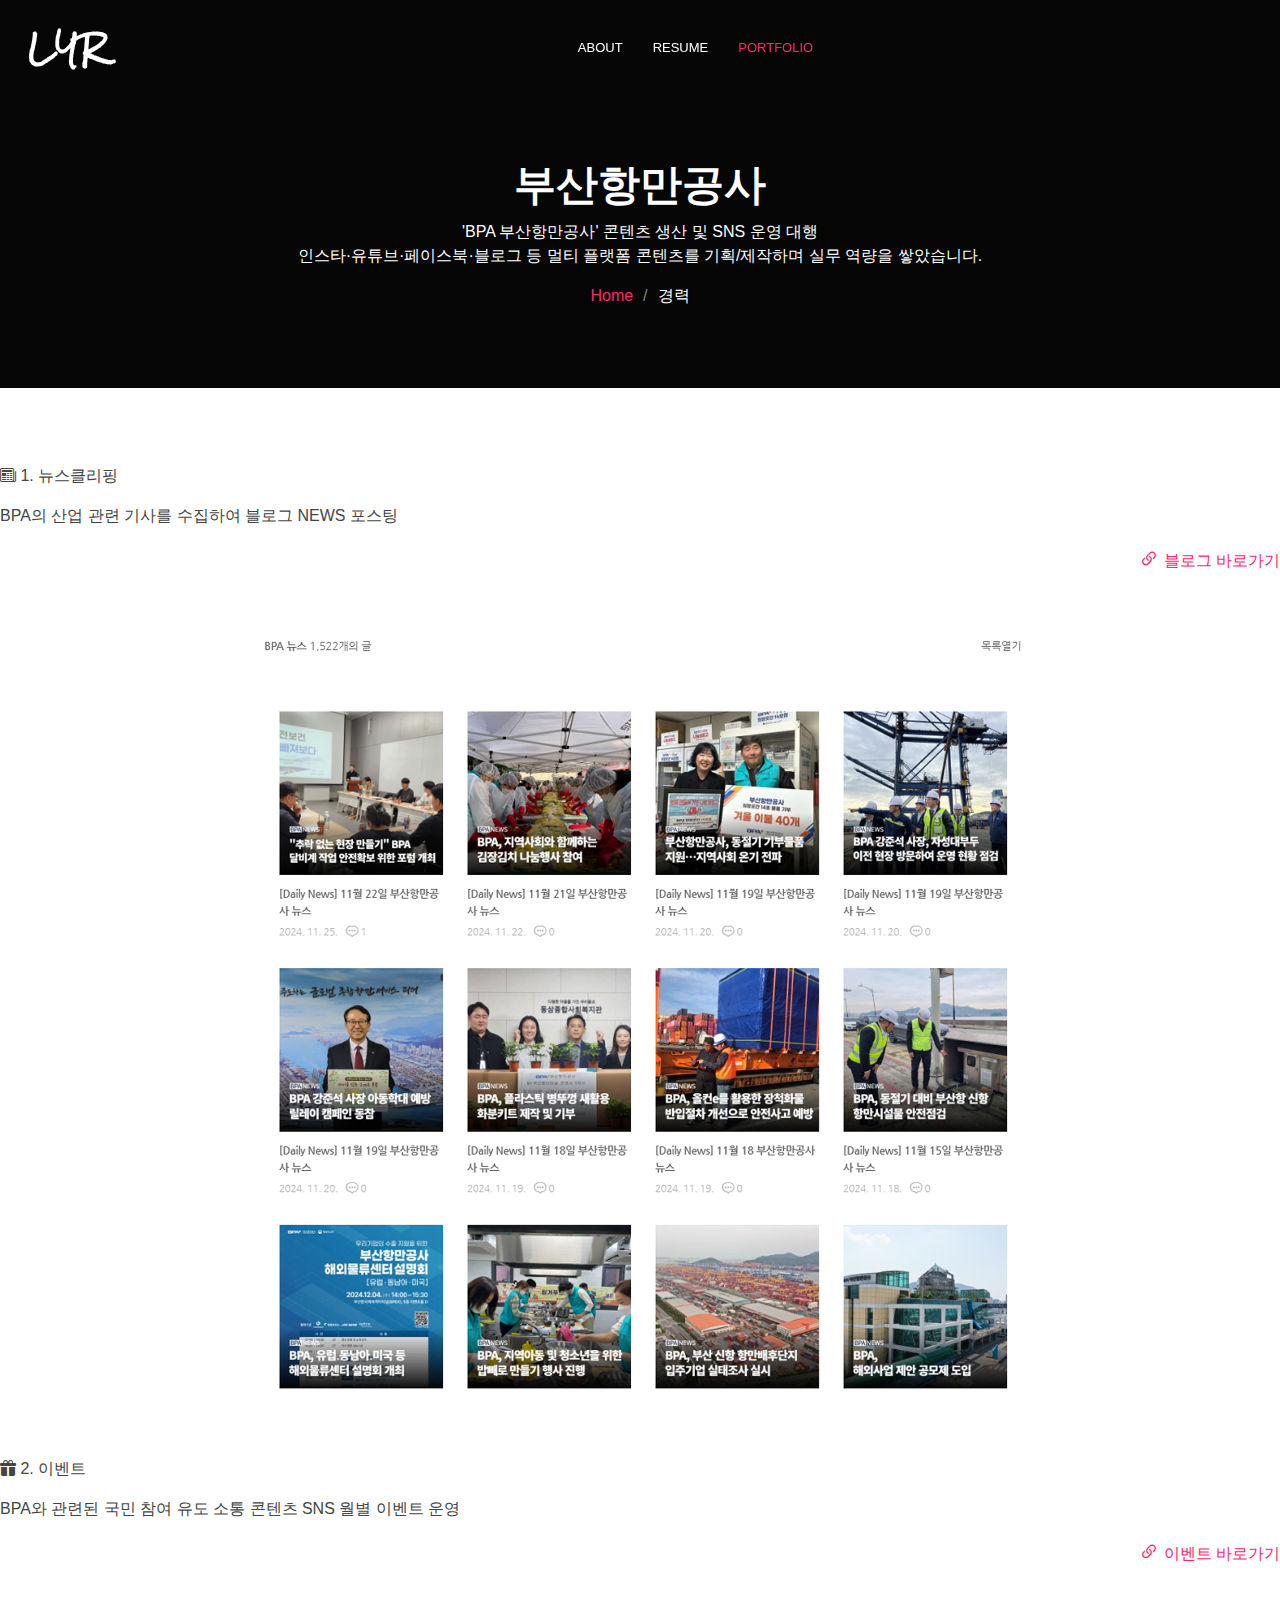
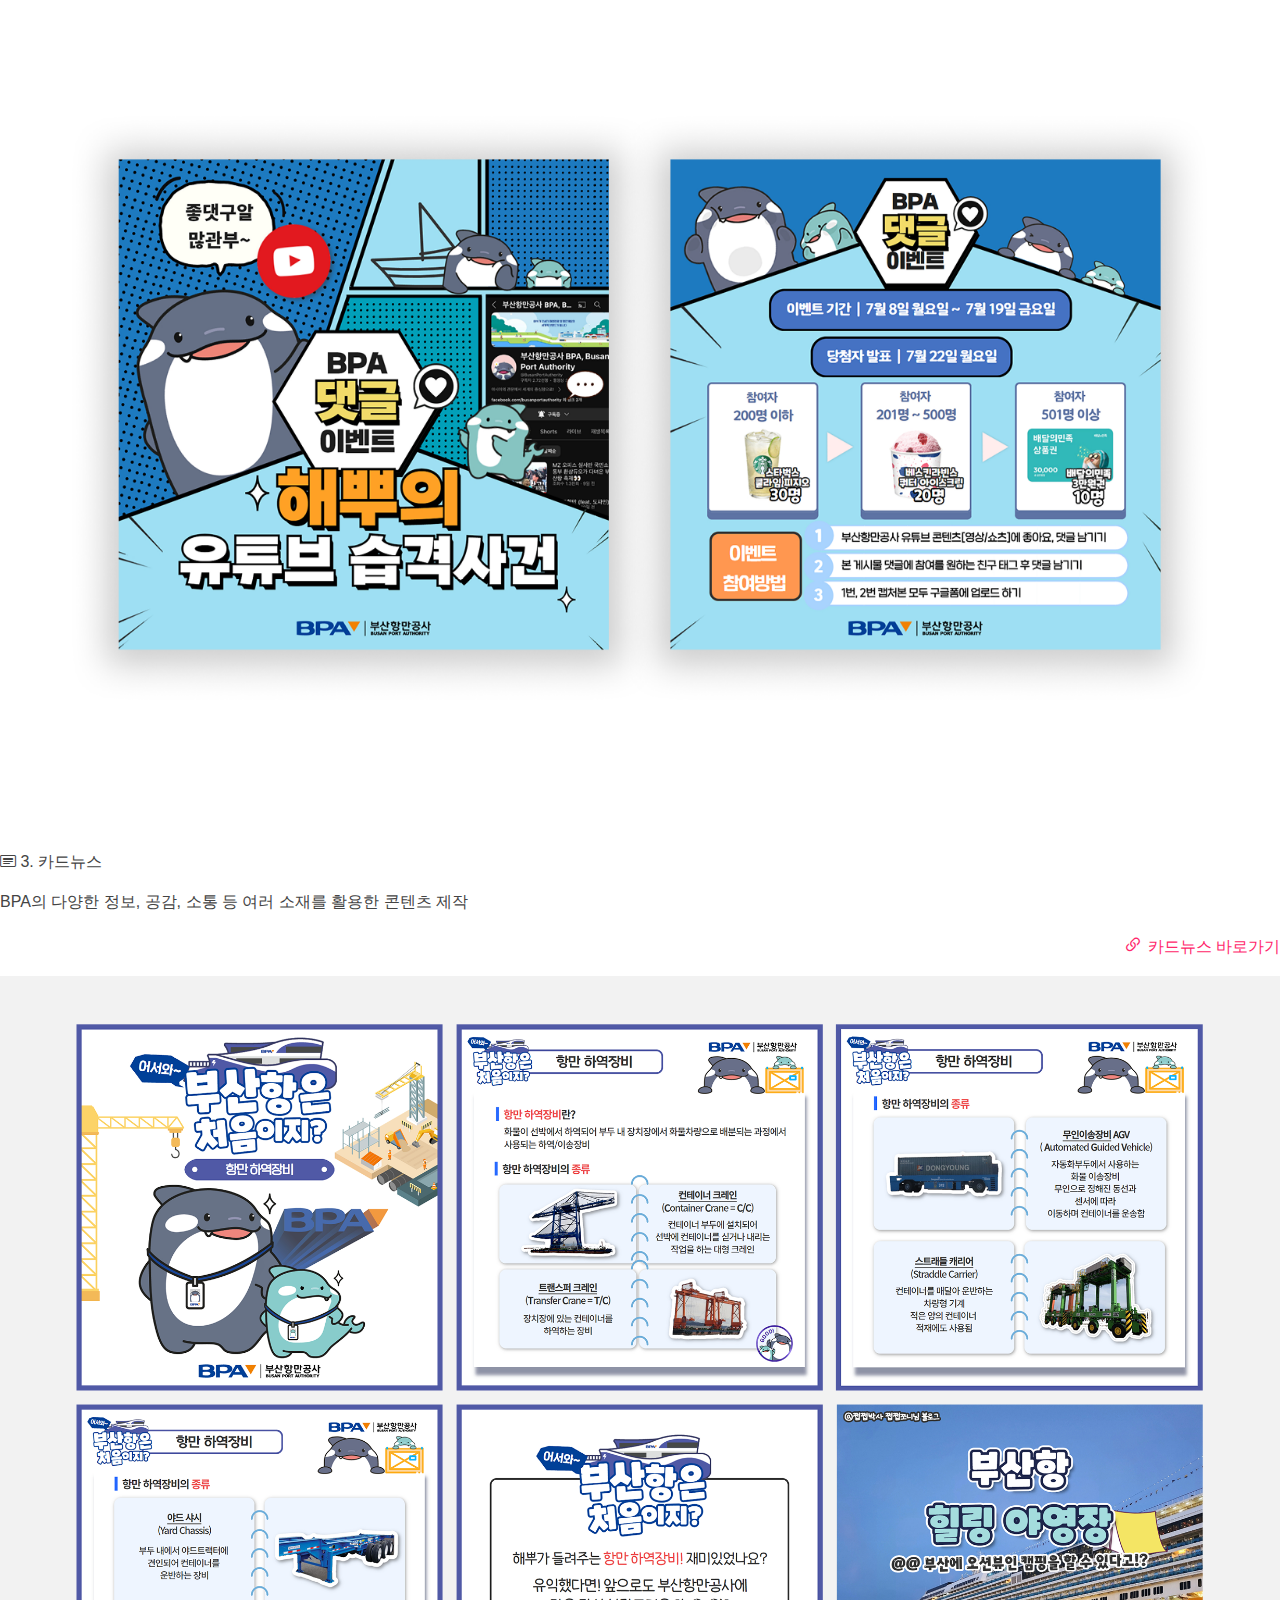
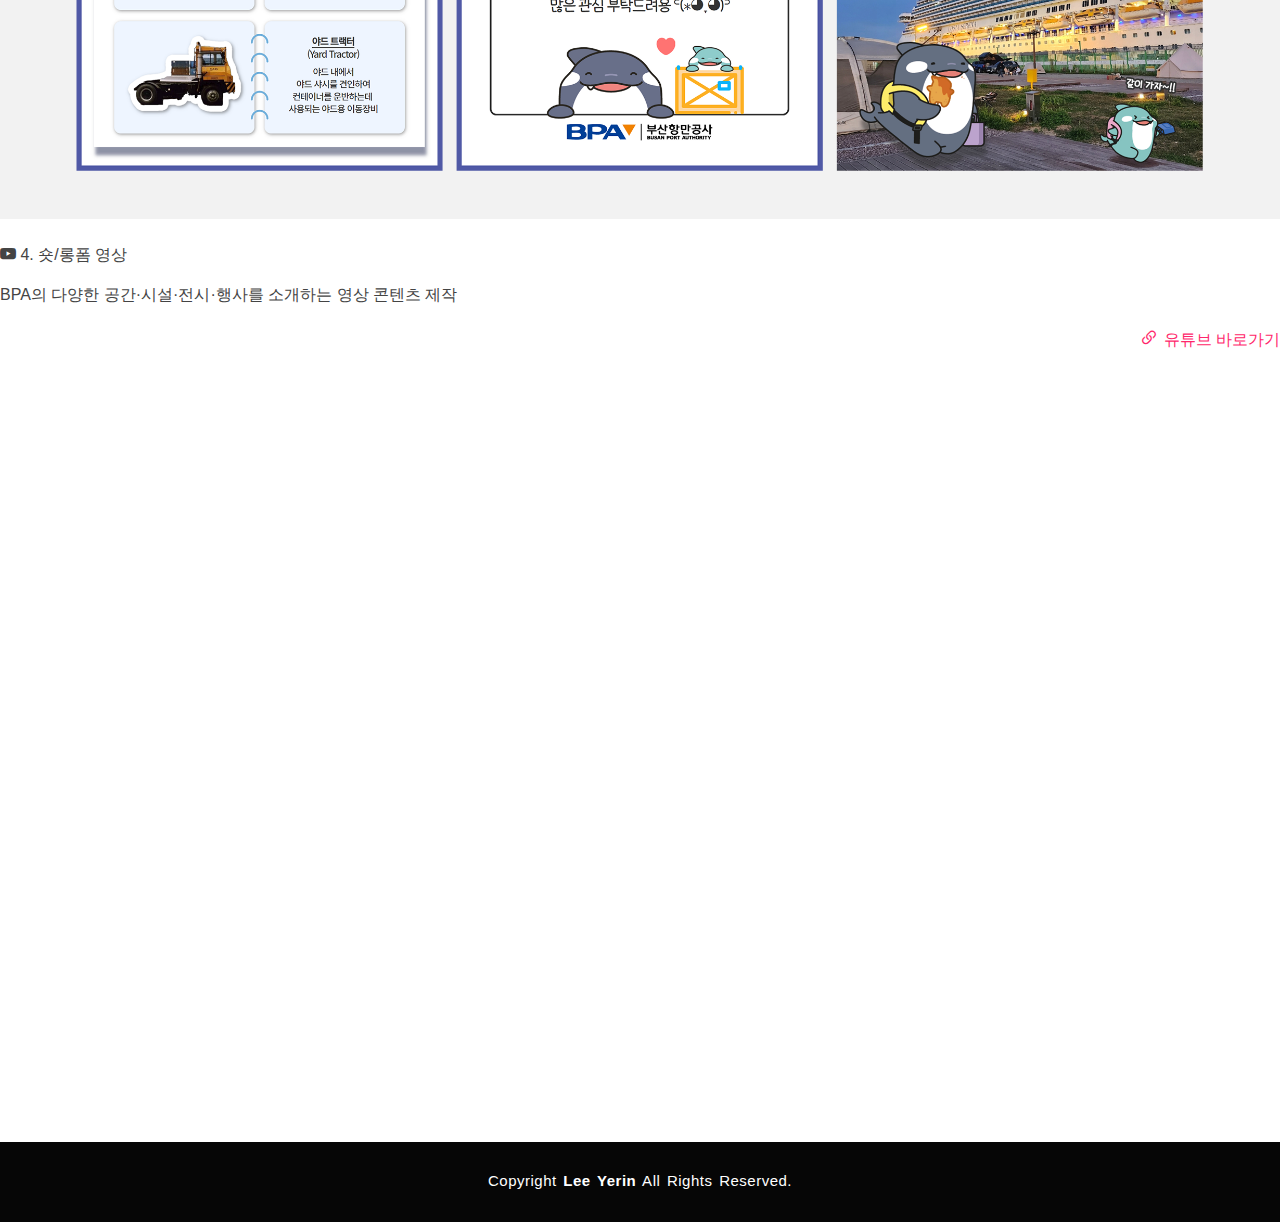
<file: portfolio-details-page-B.html>
<!DOCTYPE html>
<html lang="en">

<head>
  <meta charset="utf-8">
  <meta content="width=device-width, initial-scale=1.0" name="viewport">
  <title>LEE YERIN</title>
  <meta name="description" content="">
  <meta name="keywords" content="">

  <!-- Favicons -->
  <link rel="icon" href="favicon.png" type="image/png">
  <link rel="apple-touch-icon" href="apple-touch-icon.png">

  <!-- Fonts -->
  <link href="https://fonts.googleapis.com" rel="preconnect">
  <link href="https://fonts.gstatic.com" rel="preconnect" crossorigin>
  <link href="https://fonts.googleapis.com/css2?family=Roboto:ital,wght@0,100;0,300;0,400;0,500;0,700;0,900;1,100;1,300;1,400;1,500;1,700;1,900&family=Quicksand:wght@300;400;500;600;700&family=Domine:wght@400;500;600;700&display=swap" rel="stylesheet">
  <link href="https://fonts.googleapis.com/css2?family=Rock+Salt&display=swap" rel="stylesheet">


  <!-- Vendor CSS Files -->
  <link href="assets/vendor/bootstrap/css/bootstrap.min.css" rel="stylesheet">
  <link href="assets/vendor/bootstrap-icons/bootstrap-icons.css" rel="stylesheet">
  <link href="assets/vendor/aos/aos.css" rel="stylesheet">
  <link href="assets/vendor/swiper/swiper-bundle.min.css" rel="stylesheet">
  <link href="assets/vendor/glightbox/css/glightbox.min.css" rel="stylesheet">

  <!-- Main CSS File -->
  <link href="assets/css/main.css" rel="stylesheet">

  <style>
  /* portfolio-details 전용 로고 스타일 */
  .portfolio-details-page .sitename {
    font-family: "Rock Salt", cursive;
    font-size: 28px;
    font-weight: 300;
    letter-spacing: 2px;
  }
</style>


  <!-- =======================================================
  * Template Name: Laura
  * Template URL: https://bootstrapmade.com/laura-free-creative-bootstrap-theme/
  * Updated: Aug 07 2024 with Bootstrap v5.3.3
  * Author: BootstrapMade.com
  * License: https://bootstrapmade.com/license/
  ======================================================== -->
</head>

<body class="portfolio-details-page">

  <header id="header" class="header d-flex align-items-center fixed-top">
    <div class="container-fluid position-relative d-flex align-items-center justify-content-between">

      <a href="index.html" class="logo d-flex align-items-center me-auto me-xl-0">
        <!-- Uncomment the line below if you also wish to use an image logo -->
        <!-- <img src="assets/img/logo.png" alt=""> -->
        <h1 class="sitename">LYR</h1>
      </a>

      <nav id="navmenu" class="navmenu">
        <ul>
          <!-- <li><a href="index.html#hero">Home</a></li> -->
          <li><a href="index.html#about">About</a></li>
          <li><a href="index.html#resume">Resume</a></li>
          <!-- <li><a href="index.html#services">Services</a></li> -->
          <li><a href="index.html#portfolio" class="active">Portfolio</a></li>
          <!-- <li><a href="#contact">Contact</a></li> -->
        </ul>
        <i class="mobile-nav-toggle d-xl-none bi bi-list"></i>
      </nav>


    </div>
  </header>

  <main class="main">

    <!-- Page Title -->
    <div class="page-title dark-background">
      <div class="container position-relative">
        <h1>부산항만공사</h1>
        <p>'BPA 부산항만공사' 콘텐츠 생산 및 SNS 운영 대행 <br>인스타·유튜브·페이스북·블로그 등 멀티 플랫폼 콘텐츠를 기획/제작하며 실무 역량을 쌓았습니다.</p>
        <nav class="breadcrumbs">
          <ol>
            <li><a href="index.html">Home</a></li>
            <li class="current">경력</li>
          </ol>
        </nav>
      </div>
    </div><!-- End Page Title -->

    <!-- Portfolio Details Section -->
    <section id="portfolio-details" class="portfolio-details section">
  <div class="row align-items-center justify-content-center g-2">

  <!-- 왼쪽: 일러스트 -->
  <!-- <div class="col-12 col-lg-5 text-center">
    <img src="assets/img/appdesign/해뿌.png" class="img-fluid" alt="">
  </div> -->

  <!-- 오른쪽: 설명 박스 -->
  <!-- <div class="col-12 col-lg-5 d-flex justify-content-center">
    <div class="portfolio-info mb-4">
      <h3>SNS 운영대행</h3>
      <ul>
        <li><strong>클라이언트</strong>: BPA 부산항만공사</li>
      </ul>
      <p>
        부산항만공사 SNS 운영부터 블로그 콘텐츠 작성, 이벤트 운영,  
        카드뉴스·영상·릴스 제작까지 아우르는 멀티 플랫폼 콘텐츠를  
        기획·제작하며 실무 역량을 쌓았습니다.
      </p>
    </div>
  </div> -->

</div>


</div>

    </div><!-- row 끝 -->

    <!-- 🔥 아래: 원본 이미지 + 설명 -->
    <div class="portfolio-extra-image mt-4">
  <p class="extra-caption">
    <i class="bi bi-newspaper"></i> 1. 뉴스클리핑
  </p>
  <p>BPA의 산업 관련 기사를 수집하여 블로그 NEWS 포스팅</p>

  <!-- 블로그 링크 아이콘 (우측 정렬) -->
  <p style="text-align: right;">
    <a href="https://blog.naver.com/PostList.naver?from=postList&blogId=busanport_authority&categoryNo=10&currentPage=19" 
       target="_blank" 
       style="text-decoration:none; font-size:16px;">
      <i class="bi bi-link-45deg" style="font-size:20px;"></i> 블로그 바로가기
    </a>
  </p>

  <img src="assets/img/portfoilo-rin/blog.png" class="img-fluid">
</div>



    <div class="portfolio-extra-image mt-4">
  <p class="extra-caption"><i class="bi bi-gift-fill"></i> 2. 이벤트</p>
  <p>BPA와 관련된 국민 참여 유도 소통 콘텐츠 SNS 월별 이벤트 운영</p>

  <!-- 블로그 링크 아이콘 (우측 정렬) -->
  <p style="text-align: right;">
    <a href="https://forms.gle/DLztoW6wMrUdrSJ48" 
       target="_blank" 
       style="text-decoration:none; font-size:16px;">
      <i class="bi bi-link-45deg" style="font-size:20px;"></i> 이벤트 바로가기
    </a>
  </p>

  <!-- Swiper -->
  <div class="swiper mySwiper">
    <div class="swiper-wrapper align-items-center">

      <div class="swiper-slide">
        <img src="assets/img/portfoilo-rin/e1.png" class="img-fluid" alt="">
      </div>

      <div class="swiper-slide">
        <img src="assets/img/portfoilo-rin/e2.png" class="img-fluid" alt="">
      </div>

      <div class="swiper-slide">
        <img src="assets/img/portfoilo-rin/e3.png" class="img-fluid" alt="">
      </div>

      <div class="swiper-slide">
        <img src="assets/img/portfoilo-rin/e4.png" class="img-fluid" alt="">
      </div>

    </div>

    <!-- 페이지네이션 동그라미 (필요 없으면 이것도 삭제 가능) -->
    <div class="swiper-pagination"></div>
  </div>
</div>

<!-- 🔥 아래: 원본 이미지 + 설명 -->
    <div class="portfolio-extra-image mt-4">
  <p class="extra-caption">
    <i class="bi bi-card-heading"></i> 3. 카드뉴스
  </p>
  <p>BPA의 다양한 정보, 공감, 소통 등 여러 소재를 활용한 콘텐츠 제작</p>

  <!-- 블로그 링크 아이콘 (우측 정렬) -->
  <p style="text-align: right;">
    <a href="https://www.instagram.com/p/C9To8TyS-O9/?utm_source=ig_web_copy_link&igsh=MzRlODBiNWFlZA==" 
       target="_blank" 
       style="text-decoration:none; font-size:16px;">
      <i class="bi bi-link-45deg" style="font-size:20px;"></i> 카드뉴스 바로가기

    </a>
  </p>

  <img src="assets/img/cardnews.png" class="img-fluid">
</div>



    <div class="portfolio-extra-image mt-4">
  <p class="extra-caption"><i class="bi bi-youtube"></i> 4. 숏/롱폼 영상</p>
  <p>BPA의 다양한 공간·시설·전시·행사를 소개하는 영상 콘텐츠 제작</p>
<!-- 블로그 링크 아이콘 (우측 정렬) -->
  <p style="text-align: right;">
    <a href="https://www.youtube.com/channel/UCIyCxD4v_PNIOgXFOUu-U5Q" 
       target="_blank" 
       style="text-decoration:none; font-size:16px;">
      <i class="bi bi-link-45deg" style="font-size:20px;"></i> 유튜브 바로가기
    </a>
  </p>
  

  <div class="row g-4 px-3"> <!-- g-4: 간격, px-3: 좌우 여백 -->
    
    <div class="col-12 col-lg-6">
      <div class="ratio ratio-16x9 video-box">
        <iframe 
          src="https://www.youtube.com/embed/oMs1NoP7OpQ"
          allowfullscreen></iframe>
      </div>
    </div>

    <div class="col-12 col-lg-6">
      <div class="ratio ratio-16x9 video-box">
        <iframe 
          src="https://www.youtube.com/embed/9QY3QbUdwjs
"
          allowfullscreen></iframe>
      </div>
    </div>

    <div class="col-12 col-lg-6">
      <div class="ratio ratio-16x9 video-box">
        <iframe 
          src="https://www.youtube.com/embed/uVzfJ6FFxOA
"
          allowfullscreen></iframe>
      </div>
    </div>

    <div class="col-12 col-lg-6">
      <div class="ratio ratio-16x9 video-box">
        <iframe 
          src="https://www.youtube.com/embed/aJvvZgYZ-LY
"
          allowfullscreen></iframe>
      </div>
    </div>

  

  </div>
</div>


</section>


  </main>

  <footer id="footer" class="footer position-relative dark-background">
    <div class="container">
      <!-- <h3 class="sitename">Lee yerin<br></h3> -->
        <p>Copyright <strong>Lee Yerin</strong> All Rights Reserved.</p>
    </div>
  </footer>

  <!-- Scroll Top -->
  <a href="#" id="scroll-top" class="scroll-top d-flex align-items-center justify-content-center"><i class="bi bi-arrow-up-short"></i></a>

  <!-- Preloader -->
  <div id="preloader"></div>

  <!-- Vendor JS Files -->
  <script src="assets/vendor/bootstrap/js/bootstrap.bundle.min.js"></script>
  <script src="assets/vendor/php-email-form/validate.js"></script>
  <script src="assets/vendor/aos/aos.js"></script>
  <script src="assets/vendor/swiper/swiper-bundle.min.js"></script>
  <script src="assets/vendor/glightbox/js/glightbox.min.js"></script>
  <script src="assets/vendor/imagesloaded/imagesloaded.pkgd.min.js"></script>
  <script src="assets/vendor/isotope-layout/isotope.pkgd.min.js"></script>
  <script>
  var swiper2 = new Swiper(".mySwiper", {
    loop: true,
    speed: 600,
    autoplay: {
      delay: 2500,
      disableOnInteraction: false
    }
  });
</script>




  <!-- Main JS File -->
  <script src="assets/js/main.js"></script>

</body>

</html>
</file>
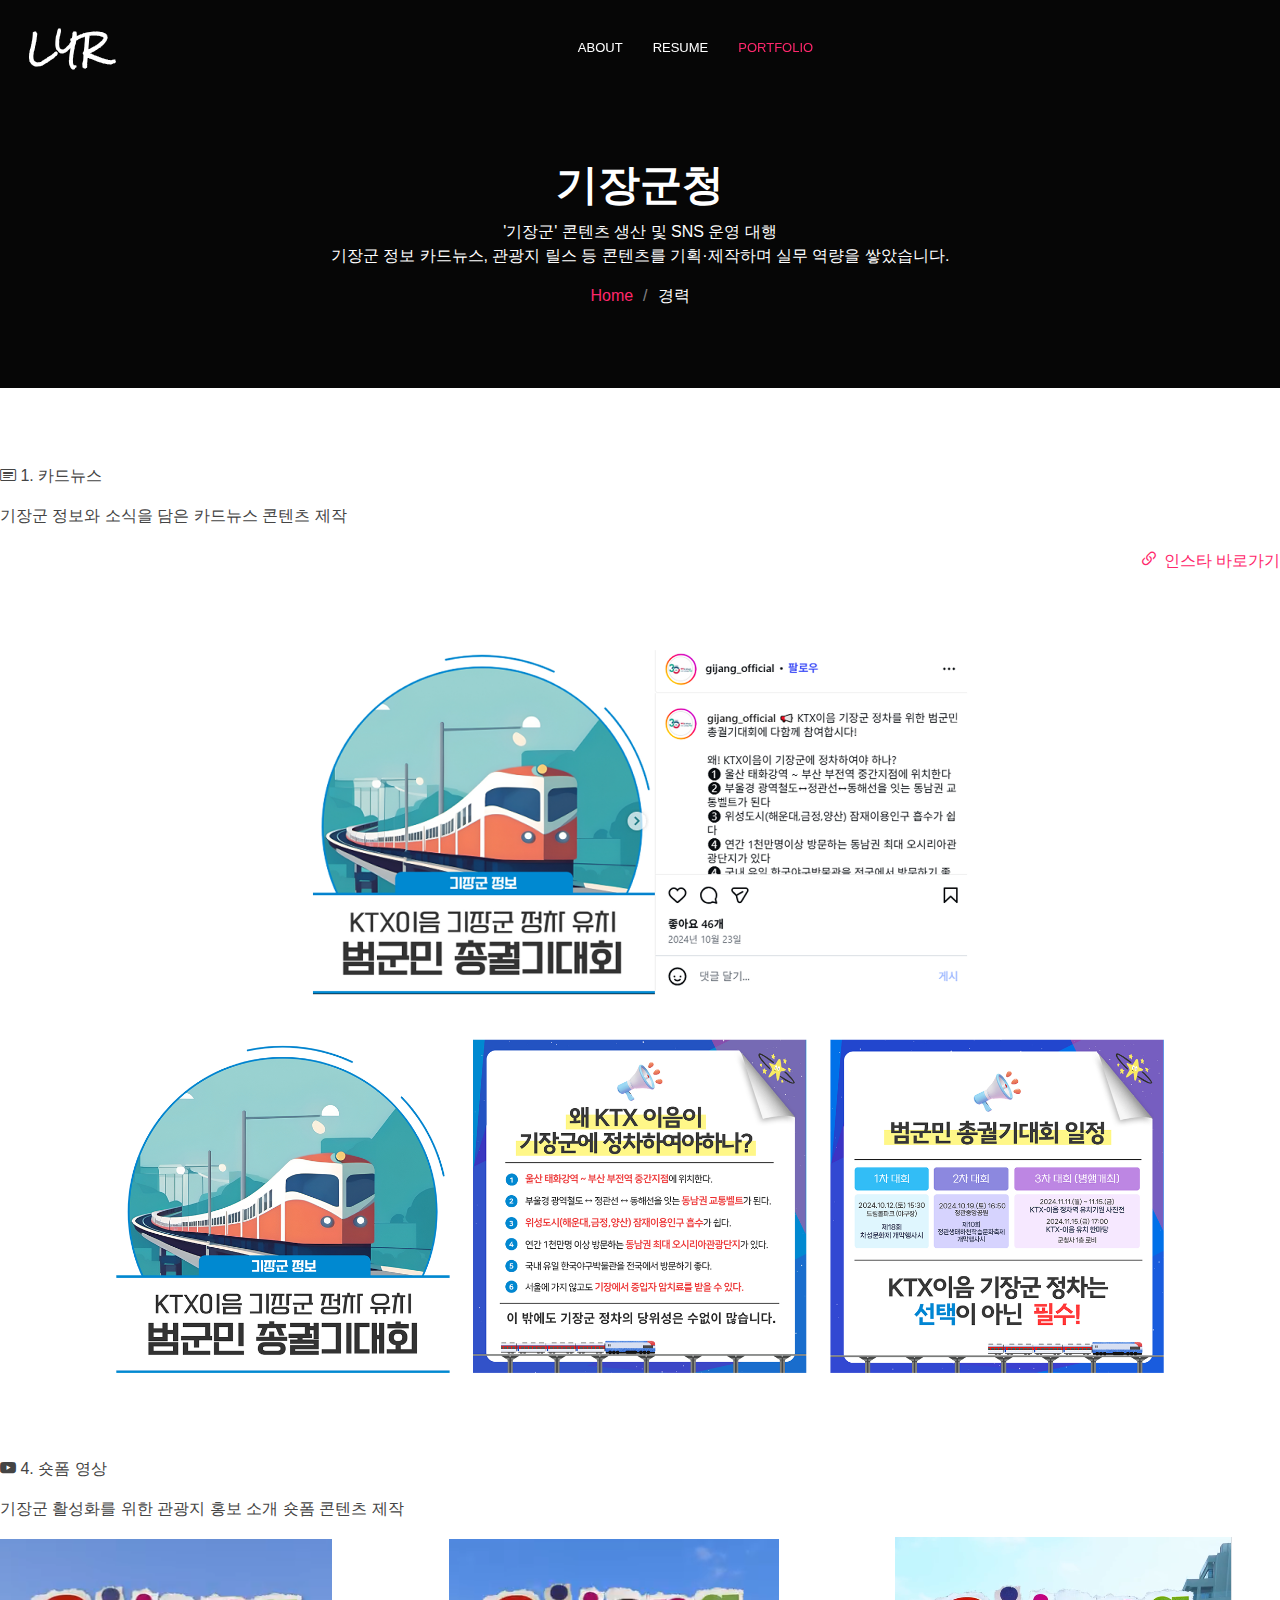
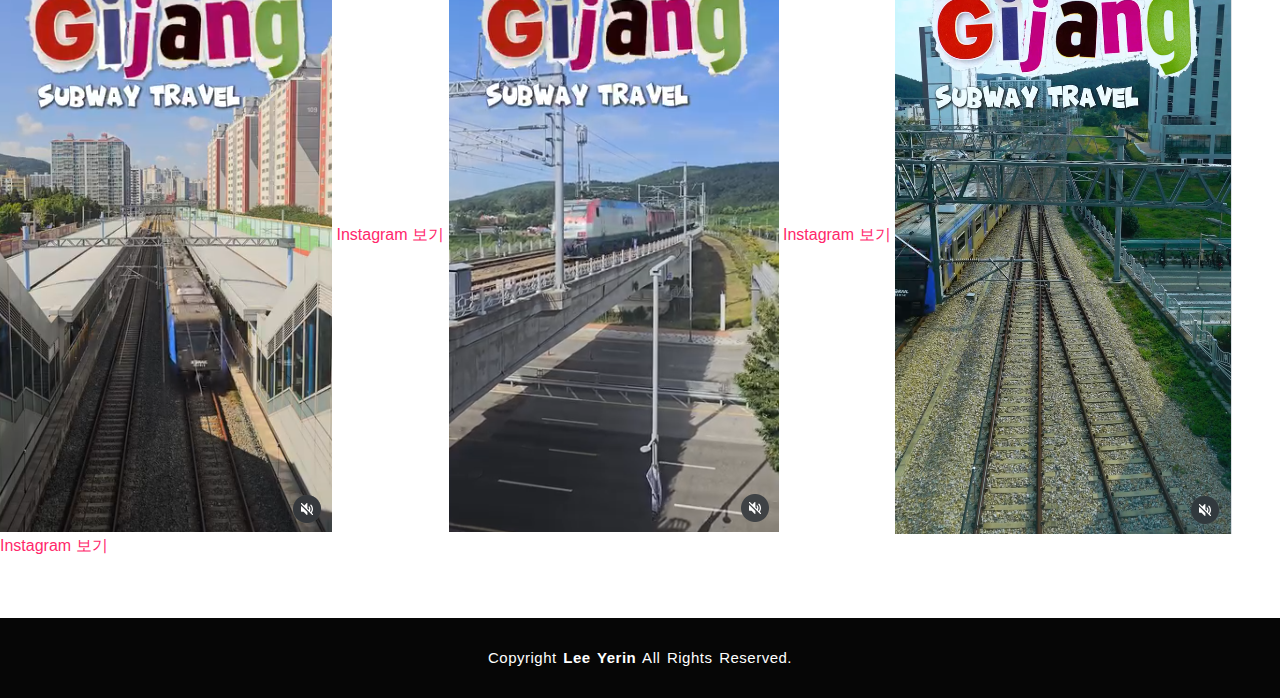
<file: portfolio-details-page-G.html>
<!DOCTYPE html>
<html lang="en">

<head>
  <meta charset="utf-8">
  <meta content="width=device-width, initial-scale=1.0" name="viewport">
  <title>LEE YERIN</title>
  <meta name="description" content="">
  <meta name="keywords" content="">

  <!-- Favicons -->
  <link rel="icon" href="favicon.png" type="image/png">
  <link rel="apple-touch-icon" href="apple-touch-icon.png">

  <!-- Fonts -->
  <link href="https://fonts.googleapis.com" rel="preconnect">
  <link href="https://fonts.gstatic.com" rel="preconnect" crossorigin>
  <link href="https://fonts.googleapis.com/css2?family=Roboto:ital,wght@0,100;0,300;0,400;0,500;0,700;0,900;1,100;1,300;1,400;1,500;1,700;1,900&family=Quicksand:wght@300;400;500;600;700&family=Domine:wght@400;500;600;700&display=swap" rel="stylesheet">
  <link href="https://fonts.googleapis.com/css2?family=Rock+Salt&display=swap" rel="stylesheet">


  <!-- Vendor CSS Files -->
  <link href="assets/vendor/bootstrap/css/bootstrap.min.css" rel="stylesheet">
  <link href="assets/vendor/bootstrap-icons/bootstrap-icons.css" rel="stylesheet">
  <link href="assets/vendor/aos/aos.css" rel="stylesheet">
  <link href="assets/vendor/swiper/swiper-bundle.min.css" rel="stylesheet">
  <link href="assets/vendor/glightbox/css/glightbox.min.css" rel="stylesheet">

  <!-- Main CSS File -->
  <link href="assets/css/main.css" rel="stylesheet">

  <style>
  /* portfolio-details 전용 로고 스타일 */
  .portfolio-details-page .sitename {
    font-family: "Rock Salt", cursive;
    font-size: 28px;
    font-weight: 300;
    letter-spacing: 2px;
  }
</style>


  <!-- =======================================================
  * Template Name: Laura
  * Template URL: https://bootstrapmade.com/laura-free-creative-bootstrap-theme/
  * Updated: Aug 07 2024 with Bootstrap v5.3.3
  * Author: BootstrapMade.com
  * License: https://bootstrapmade.com/license/
  ======================================================== -->
</head>

<body class="portfolio-details-page">

  <header id="header" class="header d-flex align-items-center fixed-top">
    <div class="container-fluid position-relative d-flex align-items-center justify-content-between">

      <a href="index.html" class="logo d-flex align-items-center me-auto me-xl-0">
        <!-- Uncomment the line below if you also wish to use an image logo -->
        <!-- <img src="assets/img/logo.png" alt=""> -->
        <h1 class="sitename">LYR</h1>
      </a>

      <nav id="navmenu" class="navmenu">
        <ul>
          <!-- <li><a href="index.html#hero">Home</a></li> -->
          <li><a href="index.html#about">About</a></li>
          <li><a href="index.html#resume">Resume</a></li>
          <!-- <li><a href="index.html#services">Services</a></li> -->
          <li><a href="index.html#portfolio" class="active">Portfolio</a></li>
          <!-- <li><a href="#contact">Contact</a></li> -->
        </ul>
        <i class="mobile-nav-toggle d-xl-none bi bi-list"></i>
      </nav>


    </div>
  </header>

  <main class="main">

    <!-- Page Title -->
    <div class="page-title dark-background">
      <div class="container position-relative">
        <h1>기장군청</h1>
        <p>'기장군' 콘텐츠 생산 및 SNS 운영 대행 <br>기장군 정보 카드뉴스, 관광지 릴스 등 콘텐츠를 기획·제작하며 실무 역량을 쌓았습니다.</p>
        <nav class="breadcrumbs">
          <ol>
            <li><a href="index.html">Home</a></li>
            <li class="current">경력</li>
          </ol>
        </nav>
      </div>
    </div><!-- End Page Title -->

    <!-- Portfolio Details Section -->
    <section id="portfolio-details" class="portfolio-details section">
  <div class="row align-items-center justify-content-center g-2">

  <!-- 왼쪽: 일러스트 -->
  <!-- <div class="col-12 col-lg-5 text-center">
    <img src="assets/img/appdesign/해뿌.png" class="img-fluid" alt="">
  </div> -->

  <!-- 오른쪽: 설명 박스 -->
  <!-- <div class="col-12 col-lg-5 d-flex justify-content-center">
    <div class="portfolio-info mb-4">
      <h3>SNS 운영대행</h3>
      <ul>
        <li><strong>클라이언트</strong>: BPA 부산항만공사</li>
      </ul>
      <p>
        부산항만공사 SNS 운영부터 블로그 콘텐츠 작성, 이벤트 운영,  
        카드뉴스·영상·릴스 제작까지 아우르는 멀티 플랫폼 콘텐츠를  
        기획·제작하며 실무 역량을 쌓았습니다.
      </p>
    </div>
  </div> -->

</div>


</div>

    </div><!-- row 끝 -->

    <!-- 🔥 아래: 원본 이미지 + 설명 -->
    <div class="portfolio-extra-image mt-4">
  <p class="extra-caption">
    <i class="bi bi-card-heading"></i> 1. 카드뉴스
  </p>
  <p>기장군 정보와 소식을 담은 카드뉴스 콘텐츠 제작</p>

  <!-- 블로그 링크 아이콘 (우측 정렬) -->
  <p style="text-align: right;">
    <a href="https://www.instagram.com/gijang_official/" 
       target="_blank" 
       style="text-decoration:none; font-size:16px;">
      <i class="bi bi-link-45deg" style="font-size:20px;"></i> 인스타 바로가기
    </a>
  </p>

  <img src="assets/img/portfoilo-rin/ktx.png" class="img-fluid">
</div>




    <div class="portfolio-extra-image mt-4">
  <p class="extra-caption"><i class="bi bi-youtube"></i> 4. 숏폼 영상</p>
  <p>기장군 활성화를 위한 관광지 홍보 소개 숏폼 콘텐츠 제작</p>
<!-- 링크 아이콘 (우측 정렬) -->
  <!-- <p style="text-align: right;">
    <a href="https://www.youtube.com/channel/UCIyCxD4v_PNIOgXFOUu-U5Q" 
       target="_blank" 
       style="text-decoration:none; font-size:16px;">
      <i class="bi bi-link-45deg" style="font-size:20px;"></i> 유튜브 바로가기
    </a>
  </p> -->
  

  <div class="shorts-grid">

  <a href="https://www.instagram.com/reel/C_R7hBjuJqH/" target="_blank" class="shorts-item">
    <img src="assets/img/1.PNG" alt="인스타 릴스 1">
    <span class="shorts-overlay">Instagram 보기</span>
  </a>

  <a href="https://www.instagram.com/reel/C_2Xjt3Otxu/" target="_blank" class="shorts-item">
    <img src="assets/img/2.PNG" alt="인스타 릴스 2">
    <span class="shorts-overlay">Instagram 보기</span>
  </a>

  <a href="https://www.instagram.com/reel/DBh4fkvubis/" target="_blank" class="shorts-item">
    <img src="assets/img/3.PNG" alt="인스타 릴스 3">
    <span class="shorts-overlay">Instagram 보기</span>
  </a>

</div>


<script async src="//www.instagram.com/embed.js"></script>


  

  </div>
</div>


</section>


  </main>

  <footer id="footer" class="footer position-relative dark-background">
    <div class="container">
      <!-- <h3 class="sitename">Lee yerin<br></h3> -->
        <p>Copyright <strong>Lee Yerin</strong> All Rights Reserved.</p>
    </div>
  </footer>

  <!-- Scroll Top -->
  <a href="#" id="scroll-top" class="scroll-top d-flex align-items-center justify-content-center"><i class="bi bi-arrow-up-short"></i></a>

  <!-- Preloader -->
  <div id="preloader"></div>

  <!-- Vendor JS Files -->
  <script src="assets/vendor/bootstrap/js/bootstrap.bundle.min.js"></script>
  <script src="assets/vendor/php-email-form/validate.js"></script>
  <script src="assets/vendor/aos/aos.js"></script>
  <script src="assets/vendor/swiper/swiper-bundle.min.js"></script>
  <script src="assets/vendor/glightbox/js/glightbox.min.js"></script>
  <script src="assets/vendor/imagesloaded/imagesloaded.pkgd.min.js"></script>
  <script src="assets/vendor/isotope-layout/isotope.pkgd.min.js"></script>
  <script>
  var swiper2 = new Swiper(".mySwiper", {
    loop: true,
    speed: 600,
    autoplay: {
      delay: 2500,
      disableOnInteraction: false
    }
  });
</script>




  <!-- Main JS File -->
  <script src="assets/js/main.js"></script>

</body>

</html>
</file>
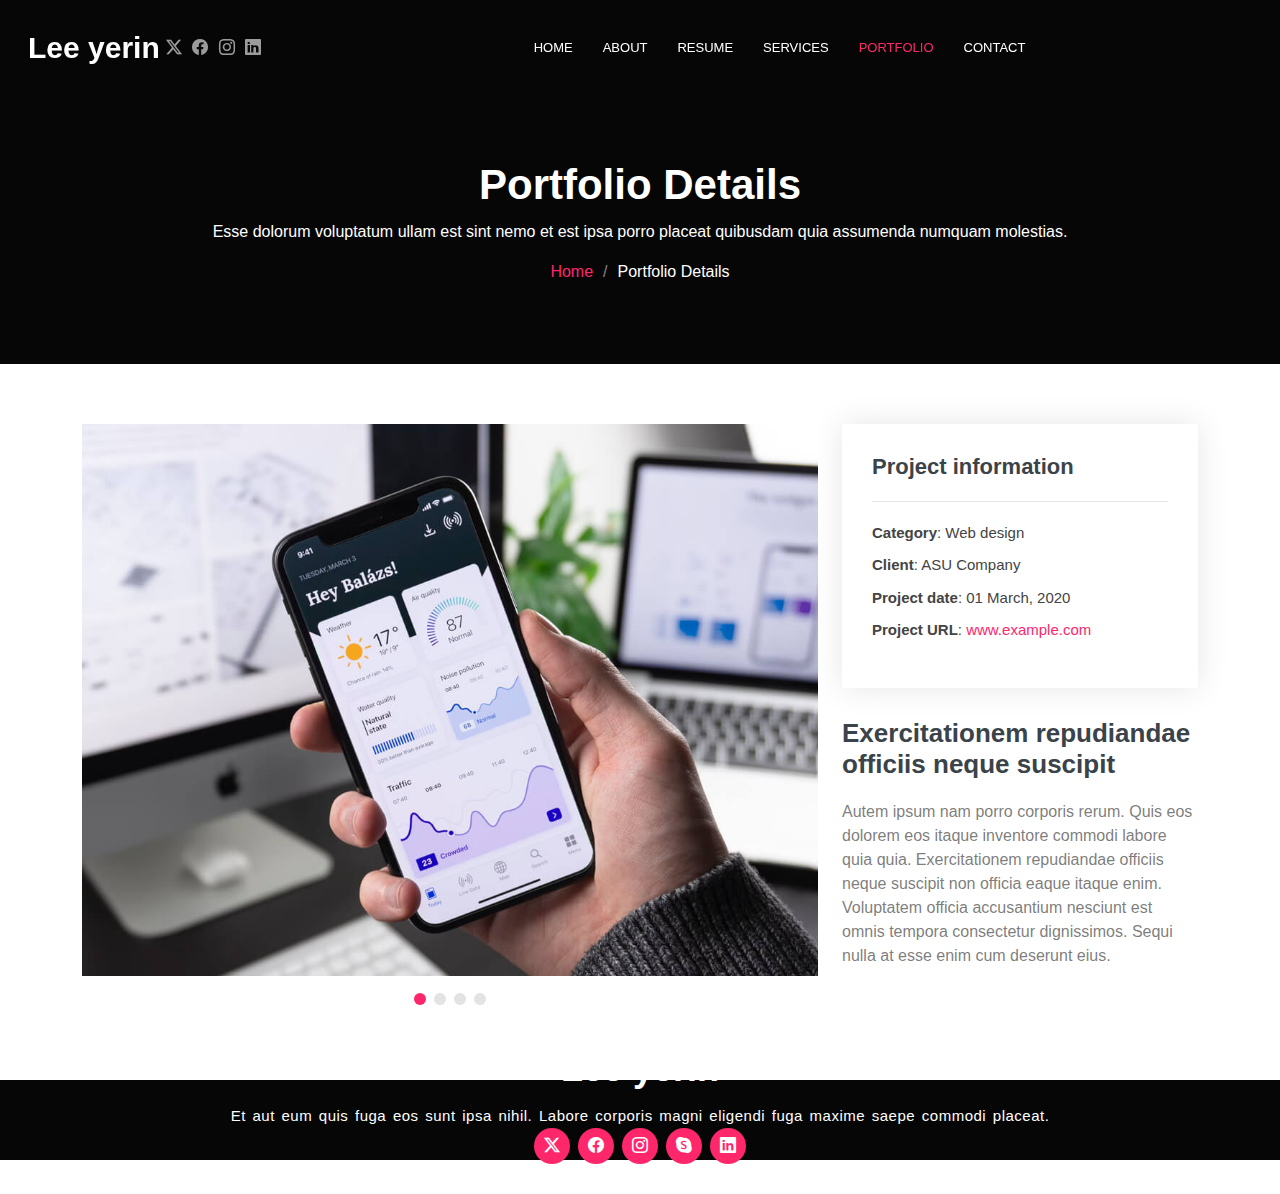
<file: portfolio-details.html>
<!DOCTYPE html>
<html lang="en">

<head>
  <meta charset="utf-8">
  <meta content="width=device-width, initial-scale=1.0" name="viewport">
  <title>Portfolio Details - Laura Bootstrap Template</title>
  <meta name="description" content="">
  <meta name="keywords" content="">

  <!-- Favicons -->
  <link href="assets/img/favicon.png" rel="icon">
  <link href="assets/img/apple-touch-icon.png" rel="apple-touch-icon">

  <!-- Fonts -->
  <link href="https://fonts.googleapis.com" rel="preconnect">
  <link href="https://fonts.gstatic.com" rel="preconnect" crossorigin>
  <link href="https://fonts.googleapis.com/css2?family=Roboto:ital,wght@0,100;0,300;0,400;0,500;0,700;0,900;1,100;1,300;1,400;1,500;1,700;1,900&family=Quicksand:wght@300;400;500;600;700&family=Domine:wght@400;500;600;700&display=swap" rel="stylesheet">

  <!-- Vendor CSS Files -->
  <link href="assets/vendor/bootstrap/css/bootstrap.min.css" rel="stylesheet">
  <link href="assets/vendor/bootstrap-icons/bootstrap-icons.css" rel="stylesheet">
  <link href="assets/vendor/aos/aos.css" rel="stylesheet">
  <link href="assets/vendor/swiper/swiper-bundle.min.css" rel="stylesheet">
  <link href="assets/vendor/glightbox/css/glightbox.min.css" rel="stylesheet">

  <!-- Main CSS File -->
  <link href="assets/css/main.css" rel="stylesheet">

  <!-- =======================================================
  * Template Name: Laura
  * Template URL: https://bootstrapmade.com/laura-free-creative-bootstrap-theme/
  * Updated: Aug 07 2024 with Bootstrap v5.3.3
  * Author: BootstrapMade.com
  * License: https://bootstrapmade.com/license/
  ======================================================== -->
</head>

<body class="portfolio-details-page">

  <header id="header" class="header d-flex align-items-center fixed-top">
    <div class="container-fluid position-relative d-flex align-items-center justify-content-between">

      <a href="index.html" class="logo d-flex align-items-center me-auto me-xl-0">
        <!-- Uncomment the line below if you also wish to use an image logo -->
        <!-- <img src="assets/img/logo.png" alt=""> -->
        <h1 class="sitename">Lee yerin</h1>
      </a>

      <nav id="navmenu" class="navmenu">
        <ul>
          <li><a href="index.html#hero">Home</a></li>
          <li><a href="index.html#about">About</a></li>
          <li><a href="index.html#resume">Resume</a></li>
          <li><a href="index.html#services">Services</a></li>
          <li><a href="index.html#portfolio" class="active">Portfolio</a></li>
         
          <li><a href="#contact">Contact</a></li>
        </ul>
        <i class="mobile-nav-toggle d-xl-none bi bi-list"></i>
      </nav>

      <div class="header-social-links">
        <a href="#" class="twitter"><i class="bi bi-twitter-x"></i></a>
        <a href="#" class="facebook"><i class="bi bi-facebook"></i></a>
        <a href="#" class="instagram"><i class="bi bi-instagram"></i></a>
        <a href="#" class="linkedin"><i class="bi bi-linkedin"></i></a>
      </div>

    </div>
  </header>

  <main class="main">

    <!-- Page Title -->
    <div class="page-title dark-background">
      <div class="container position-relative">
        <h1>Portfolio Details</h1>
        <p>Esse dolorum voluptatum ullam est sint nemo et est ipsa porro placeat quibusdam quia assumenda numquam molestias.</p>
        <nav class="breadcrumbs">
          <ol>
            <li><a href="index.html">Home</a></li>
            <li class="current">Portfolio Details</li>
          </ol>
        </nav>
      </div>
    </div><!-- End Page Title -->

    <!-- Portfolio Details Section -->
    <section id="portfolio-details" class="portfolio-details section">

      <div class="container" data-aos="fade-up" data-aos-delay="100">

        <div class="row gy-4">

          <div class="col-lg-8">
            <div class="portfolio-details-slider swiper init-swiper">

              <script type="application/json" class="swiper-config">
                {
                  "loop": true,
                  "speed": 600,
                  "autoplay": {
                    "delay": 5000
                  },
                  "slidesPerView": "auto",
                  "pagination": {
                    "el": ".swiper-pagination",
                    "type": "bullets",
                    "clickable": true
                  }
                }
              </script>

              <div class="swiper-wrapper align-items-center">

                <div class="swiper-slide">
                  <img src="assets/img/portfolio/app-1.jpg" alt="">
                </div>

                <div class="swiper-slide">
                  <img src="assets/img/portfolio/product-1.jpg" alt="">
                </div>

                <div class="swiper-slide">
                  <img src="assets/img/portfolio/branding-1.jpg" alt="">
                </div>

                <div class="swiper-slide">
                  <img src="assets/img/portfolio/books-1.jpg" alt="">
                </div>

              </div>
              <div class="swiper-pagination"></div>
            </div>
          </div>

          <div class="col-lg-4">
            <div class="portfolio-info" data-aos="fade-up" data-aos-delay="200">
              <h3>Project information</h3>
              <ul>
                <li><strong>Category</strong>: Web design</li>
                <li><strong>Client</strong>: ASU Company</li>
                <li><strong>Project date</strong>: 01 March, 2020</li>
                <li><strong>Project URL</strong>: <a href="#">www.example.com</a></li>
              </ul>
            </div>
            <div class="portfolio-description" data-aos="fade-up" data-aos-delay="300">
              <h2>Exercitationem repudiandae officiis neque suscipit</h2>
              <p>
                Autem ipsum nam porro corporis rerum. Quis eos dolorem eos itaque inventore commodi labore quia quia. Exercitationem repudiandae officiis neque suscipit non officia eaque itaque enim. Voluptatem officia accusantium nesciunt est omnis tempora consectetur dignissimos. Sequi nulla at esse enim cum deserunt eius.
              </p>
            </div>
          </div>

        </div>

      </div>

    </section><!-- /Portfolio Details Section -->

  </main>

  <footer id="footer" class="footer position-relative dark-background">
    <div class="container">
      <h3 class="sitename">Lee yerin<br></h3>
      <p>Et aut eum quis fuga eos sunt ipsa nihil. Labore corporis magni eligendi fuga maxime saepe commodi placeat.</p>
      <div class="social-links d-flex justify-content-center">
        <a href=""><i class="bi bi-twitter-x"></i></a>
        <a href=""><i class="bi bi-facebook"></i></a>
        <a href=""><i class="bi bi-instagram"></i></a>
        <a href=""><i class="bi bi-skype"></i></a>
        <a href=""><i class="bi bi-linkedin"></i></a>
      </div>
      <!-- 저작표시 -->
      <!-- <div class="container">
        <div class="copyright">
          <span>Copyright</span> <strong class="px-1 sitename">Laura</strong> <span>All Rights Reserved</span>
        </div>
        <div class="credits"> -->

          <!-- All the links in the footer should remain intact. -->
          <!-- You can delete the links only if you've purchased the pro version. -->
          <!-- Licensing information: https://bootstrapmade.com/license/ -->
          <!-- Purchase the pro version with working PHP/AJAX contact form: [buy-url] -->
           <!-- 저작 표시 -->
          <!-- Designed by <a href="https://bootstrapmade.com/">BootstrapMade</a> -->
        </div>
      </div>
    </div>
  </footer>

  <!-- Scroll Top -->
  <a href="#" id="scroll-top" class="scroll-top d-flex align-items-center justify-content-center"><i class="bi bi-arrow-up-short"></i></a>

  <!-- Preloader -->
  <div id="preloader"></div>

  <!-- Vendor JS Files -->
  <script src="assets/vendor/bootstrap/js/bootstrap.bundle.min.js"></script>
  <script src="assets/vendor/php-email-form/validate.js"></script>
  <script src="assets/vendor/aos/aos.js"></script>
  <script src="assets/vendor/swiper/swiper-bundle.min.js"></script>
  <script src="assets/vendor/glightbox/js/glightbox.min.js"></script>
  <script src="assets/vendor/imagesloaded/imagesloaded.pkgd.min.js"></script>
  <script src="assets/vendor/isotope-layout/isotope.pkgd.min.js"></script>

  <!-- Main JS File -->
  <script src="assets/js/main.js"></script>

</body>

</html>
</file>
<file: assets/css/main.css>
/**
* Template Name: Laura
* Template URL: https://bootstrapmade.com/laura-free-creative-bootstrap-theme/
* Updated: Aug 07 2024 with Bootstrap v5.3.3
* Author: BootstrapMade.com
* License: https://bootstrapmade.com/license/
*/

/*--------------------------------------------------------------
# Font & Color Variables
# Help: https://bootstrapmade.com/color-system/
--------------------------------------------------------------*/
/* Fonts */
@import url("https://fonts.googleapis.com/css2?family=Rock+Salt&display=swap");


.kim-font {
  font-family: "Rock Salt", cursive;
  font-weight: 300;
  font-style: normal;
}

.service-item-ps-icon {
  width: 50px;
  height: 65px;
}


:root {
  --default-font: "Noto Sans KR", sans-serif;
  --heading-font: "Noto Sans KR", sans-serif;
  --nav-font: "Noto Sans KR", sans-serif;
}


/* Global Colors - The following color variables are used throughout the website. Updating them here will change the color scheme of the entire website */
:root { 
  --background-color: #ffffff; /* Background color for the entire website, including individual sections */
  --default-color: #444444; /* Default color used for the majority of the text content across the entire website */
  --heading-color: #3b434a; /* Color for headings, subheadings and title throughout the website */
  --accent-color-kim: #ff276b;
  --accent-color: #ffbb27; /* Accent color that represents your brand on the website. It's used for buttons, links, and other elements that need to stand out */
  --surface-color: #ffffff; /* The surface color is used as a background of boxed elements within sections, such as cards, icon boxes, or other elements that require a visual separation from the global background. */
  --contrast-color: #000000; /* Contrast color for text, ensuring readability against backgrounds of accent, heading, or default colors. */
}

/* Nav Menu Colors - The following color variables are used specifically for the navigation menu. They are separate from the global colors to allow for more customization options */
:root {
  --nav-color: #ffffff;  /* The default color of the main navmenu links */
  --nav-hover-color: #ff276b; /* Applied to main navmenu links when they are hovered over or active */
  --nav-mobile-background-color: #ffffff; /* Used as the background color for mobile navigation menu */
  --nav-dropdown-background-color: #ffffff; /* Used as the background color for dropdown items that appear when hovering over primary navigation items */
  --nav-dropdown-color: #444444; /* Used for navigation links of the dropdown items in the navigation menu. */
  --nav-dropdown-hover-color: #ff276b; /* Similar to --nav-hover-color, this color is applied to dropdown navigation links when they are hovered over. */
}

/* Color Presets - These classes override global colors when applied to any section or element, providing reuse of the sam color scheme. */

.light-background {
  --background-color: #f9f9f9;
  --surface-color: #ffffff;
}

.dark-background {
  --background-color: #060606;
  --default-color: #ffffff;
  --heading-color: #ffffff;
  --surface-color: #252525;
  --contrast-color: #ffffff;
}

/* Smooth scroll */
:root {
  scroll-behavior: smooth;
}

/*--------------------------------------------------------------
# General Styling & Shared Classes
--------------------------------------------------------------*/
body {
  color: var(--default-color);
  background-color: var(--background-color);
  font-family: var(--default-font);
}

a {
  color: var(--accent-color-kim);
  text-decoration: none;
  transition: 0.3s;
}

a:hover {
  color: color-mix(in srgb, var(--accent-color-kim), transparent 25%);
  text-decoration: none;
}

h1,
h2,
h3,
h4,
h5,
h6 {
  color: var(--heading-color);
  font-family: var(--heading-font);
}

/* PHP Email Form Messages
------------------------------*/
.php-email-form .error-message {
  display: none;
  background: #df1529;
  color: #ffffff;
  text-align: left;
  padding: 15px;
  margin-bottom: 24px;
  font-weight: 600;
}

.php-email-form .sent-message {
  display: none;
  color: #ffffff;
  background: #059652;
  text-align: center;
  padding: 15px;
  margin-bottom: 24px;
  font-weight: 600;
}

.php-email-form .loading {
  display: none;
  background: var(--surface-color);
  text-align: center;
  padding: 15px;
  margin-bottom: 24px;
}

.php-email-form .loading:before {
  content: "";
  display: inline-block;
  border-radius: 50%;
  width: 24px;
  height: 24px;
  margin: 0 10px -6px 0;
  border: 3px solid var(--accent-color-kim);
  border-top-color: var(--surface-color);
  animation: php-email-form-loading 1s linear infinite;
}

@keyframes php-email-form-loading {
  0% {
    transform: rotate(0deg);
  }

  100% {
    transform: rotate(360deg);
  }
}

/*--------------------------------------------------------------
# Global Header
--------------------------------------------------------------*/
.header {
  --background-color: rgba(0, 0, 0, 0);
  --default-color: #ffffff;
  --heading-color: #ffffff;
  color: var(--default-color);
  background-color: var(--background-color);
  padding: 20px 0;
  transition: all 0.5s;
  z-index: 997;
}

.header .logo {
  line-height: 1;
  margin-left: 16px;
}

.header .logo img {
  max-height: 36px;
  margin-right: 8px;
}

.header .logo h1 {
  font-size: 30px;
  margin: 0;
  font-weight: 700;
  color: var(--heading-color);
}

.header .header-social-links {
  padding-right: 15px;
}

.header .header-social-links a {
  color: color-mix(in srgb, var(--default-color), transparent 40%);
  padding-left: 6px;
  display: inline-block;
  transition: 0.3s;
  font-size: 16px;
}

.header .header-social-links a:hover {
  color: var(--accent-color-kim);
}

.header .header-social-links a i {
  line-height: 0px;
}

@media (min-width: 1200px) {
  #navmenu {
    margin-left: auto;
    margin-right: auto;
  }

  .header .logo {
    order: 1;
  }

  .header .header-social-links {
    order: 2;
  }

  .header .navmenu {
    order: 3;
  }
}

.scrolled .header {
  box-shadow: 0px 0 18px rgba(0, 0, 0, 0.1);
  padding: 12px 0;
}

/* Global Header on Scroll
------------------------------*/
.scrolled .header {
  --background-color: rgba(0, 0, 0, 0.8);
}

/*--------------------------------------------------------------
# Navigation Menu
--------------------------------------------------------------*/
/* Navmenu - Desktop */
@media (min-width: 1200px) {
  .navmenu {
    padding: 0;
  }

  .navmenu ul {
    margin: 0;
    padding: 0;
    display: flex;
    list-style: none;
    align-items: center;
  }

  .navmenu li {
    position: relative;
  }

  .navmenu a,
  .navmenu a:focus {
    color: var(--nav-color);
    padding: 18px 15px;
    font-size: 13px;
    text-transform: uppercase;
    font-family: var(--nav-font);
    font-weight: 400;
    display: flex;
    align-items: center;
    justify-content: space-between;
    white-space: nowrap;
    transition: 0.3s;
  }

  .navmenu a i,
  .navmenu a:focus i {
    font-size: 12px;
    line-height: 0;
    margin-left: 5px;
    transition: 0.3s;
  }

  .navmenu li:last-child a {
    padding-right: 0;
  }

  .navmenu li:hover>a,
  .navmenu .active,
  .navmenu .active:focus {
    color: var(--nav-hover-color);
  }

  .navmenu .dropdown ul {
    margin: 0;
    padding: 10px 0;
    background: var(--nav-dropdown-background-color);
    display: block;
    position: absolute;
    visibility: hidden;
    left: 14px;
    top: 130%;
    opacity: 0;
    transition: 0.3s;
    border-radius: 4px;
    z-index: 99;
    box-shadow: 0px 0px 30px rgba(0, 0, 0, 0.1);
  }

  .navmenu .dropdown ul li {
    min-width: 200px;
  }

  .navmenu .dropdown ul a {
    padding: 10px 20px;
    font-size: 15px;
    text-transform: none;
    color: var(--nav-dropdown-color);
  }

  .navmenu .dropdown ul a i {
    font-size: 12px;
  }

  .navmenu .dropdown ul a:hover,
  .navmenu .dropdown ul .active:hover,
  .navmenu .dropdown ul li:hover>a {
    color: var(--nav-dropdown-hover-color);
  }

  .navmenu .dropdown:hover>ul {
    opacity: 1;
    top: 100%;
    visibility: visible;
  }

  .navmenu .dropdown .dropdown ul {
    top: 0;
    left: -90%;
    visibility: hidden;
  }

  .navmenu .dropdown .dropdown:hover>ul {
    opacity: 1;
    top: 0;
    left: -100%;
    visibility: visible;
  }
}

/* Navmenu - Mobile */
@media (max-width: 1199px) {
  .mobile-nav-toggle {
    color: var(--nav-color);
    font-size: 28px;
    line-height: 0;
    margin-right: 10px;
    cursor: pointer;
    transition: color 0.3s;
  }

  .navmenu {
    padding: 0;
    z-index: 9997;
  }

  .navmenu ul {
    display: none;
    list-style: none;
    position: absolute;
    inset: 60px 20px 20px 20px;
    padding: 10px 0;
    margin: 0;
    border-radius: 6px;
    background-color: var(--nav-mobile-background-color);
    overflow-y: auto;
    transition: 0.3s;
    z-index: 9998;
    box-shadow: 0px 0px 30px rgba(0, 0, 0, 0.1);
  }

  .navmenu a,
  .navmenu a:focus {
    color: var(--nav-dropdown-color);
    padding: 10px 20px;
    font-family: var(--nav-font);
    font-size: 17px;
    font-weight: 500;
    display: flex;
    align-items: center;
    justify-content: space-between;
    white-space: nowrap;
    transition: 0.3s;
  }

  .navmenu a i,
  .navmenu a:focus i {
    font-size: 12px;
    line-height: 0;
    margin-left: 5px;
    width: 30px;
    height: 30px;
    display: flex;
    align-items: center;
    justify-content: center;
    border-radius: 50%;
    transition: 0.3s;
    background-color: color-mix(in srgb, var(--accent-color-kim), transparent 90%);
  }

  .navmenu a i:hover,
  .navmenu a:focus i:hover {
    background-color: var(--accent-color-kim);
    color: var(--contrast-color);
  }

  .navmenu a:hover,
  .navmenu .active,
  .navmenu .active:focus {
    color: var(--nav-dropdown-hover-color);
  }

  .navmenu .active i,
  .navmenu .active:focus i {
    background-color: var(--accent-color-kim);
    color: var(--contrast-color);
    transform: rotate(180deg);
  }

  .navmenu .dropdown ul {
    position: static;
    display: none;
    z-index: 99;
    padding: 10px 0;
    margin: 10px 20px;
    background-color: var(--nav-dropdown-background-color);
    border: 1px solid color-mix(in srgb, var(--default-color), transparent 90%);
    box-shadow: none;
    transition: all 0.5s ease-in-out;
  }

  .navmenu .dropdown ul ul {
    background-color: rgba(33, 37, 41, 0.1);
  }

  .navmenu .dropdown>.dropdown-active {
    display: block;
    background-color: rgba(33, 37, 41, 0.03);
  }

  .mobile-nav-active {
    overflow: hidden;
  }

  .mobile-nav-active .mobile-nav-toggle {
    color: #fff;
    position: absolute;
    font-size: 32px;
    top: 15px;
    right: 15px;
    margin-right: 0;
    z-index: 9999;
  }

  .mobile-nav-active .navmenu {
    position: fixed;
    overflow: hidden;
    inset: 0;
    background: rgba(33, 37, 41, 0.8);
    transition: 0.3s;
  }

  .mobile-nav-active .navmenu>ul {
    display: block;
  }
}

/*--------------------------------------------------------------
# Global Footer
--------------------------------------------------------------*/
.footer {
  color: var(--default-color);
  background-color: var(--background-color);
  font-size: 14px;
  text-align: center;
  padding: 30px 0;
  position: relative;
}

.footer h3 {
  font-size: 36px;
  font-weight: 700;
  position: relative;
  padding: 0;
  margin: 0 0 15px 0;
}

.footer p {
  font-size: 15;
  font-style: normal;
  padding: 0;
  margin: 0 0 30px 0;
}

.footer .social-links {
  margin: 0 0 30px 0;
}

.footer .social-links a {
  font-size: 16px;
  display: flex;
  align-items: center;
  justify-content: center;
  background: var(--accent-color-kim);
  color: var(--contrast-color);
  line-height: 1;
  margin: 0 4px;
  border-radius: 50%;
  text-align: center;
  width: 36px;
  height: 36px;
  transition: 0.3s;
}

.footer .social-links a:hover {
  background: color-mix(in srgb, var(--accent-color-kim), transparent 20%);
  text-decoration: none;
}

#footer {
  display: flex;
  align-items: center;   /* 세로 정중앙 */
  justify-content: center; /* 가로 정중앙 */
  height: 80px;   
  padding: 0;       /* 여백은 필요 크기만 */
  text-align: center;
}

/* 텍스트 기본 여백 제거 */
#footer p {
  margin: 0;                 /* 위아래 여백 제거 */
  font-size: 15px;           /* 원하는 글자 크기 */
  font-style: normal;        /* 기울기 제거 */
  letter-spacing: 0.5px;     /* 자간 */
  word-spacing: 2px;         /* 단어 간격 */
}

.footer .copyright {
  padding: 10px 0;  /* 위/아래 10px, 좌/우 0 */
}


.footer .credits {
  font-size: 13px;
  padding-top: 5px;
}

#footer .container {
   width: 100%;
  display: flex;
  align-items: center;       /* 세로 중앙 */
  justify-content: center;   /* 가로 중앙 */
  flex-direction: column;    /* 여러 p 태그가 쌓여도 세로로 정렬 */
  padding: 0;                /* container padding 제거 */
  margin: 0;
}


/*--------------------------------------------------------------
# Preloader
--------------------------------------------------------------*/
#preloader {
  position: fixed;
  inset: 0;
  z-index: 999999;
  overflow: hidden;
  background: var(--background-color);
  transition: all 0.6s ease-out;
}

#preloader:before {
  content: "";
  position: fixed;
  top: calc(50% - 30px);
  left: calc(50% - 30px);
  border: 6px solid #ffffff;
  border-color: var(--accent-color-kim) transparent var(--accent-color-kim) transparent;
  border-radius: 50%;
  width: 60px;
  height: 60px;
  animation: animate-preloader 1.5s linear infinite;
}

@keyframes animate-preloader {
  0% {
    transform: rotate(0deg);
  }

  100% {
    transform: rotate(360deg);
  }
}

/*--------------------------------------------------------------
# Scroll Top Button
--------------------------------------------------------------*/
.scroll-top {
  position: fixed;
  visibility: hidden;
  opacity: 0;
  right: 15px;
  bottom: -15px;
  z-index: 99999;
  background-color: var(--accent-color-kim);
  width: 44px;
  height: 44px;
  border-radius: 50px;
  transition: all 0.4s;
}

.scroll-top i {
  font-size: 24px;
  color: var(--contrast-color);
  line-height: 0;
}

.scroll-top:hover {
  background-color: color-mix(in srgb, var(--accent-color-kim), transparent 20%);
  color: var(--contrast-color);
}

.scroll-top.active {
  visibility: visible;
  opacity: 1;
  bottom: 15px;
}

/*--------------------------------------------------------------
# Disable aos animation delay on mobile devices
--------------------------------------------------------------*/
@media screen and (max-width: 768px) {
  [data-aos-delay] {
    transition-delay: 0 !important;
  }
}

/*--------------------------------------------------------------
# Global Page Titles & Breadcrumbs
--------------------------------------------------------------*/
.page-title {
  color: var(--default-color);
  background-color: var(--background-color);
  background-size: cover;
  background-position: center;
  background-repeat: no-repeat;
  padding: 160px 0 80px 0;
  text-align: center;
  position: relative;
}

.page-title h1 {
  font-size: 42px;
  font-weight: 700;
  margin-bottom: 10px;
}

.page-title .breadcrumbs ol {
  display: flex;
  flex-wrap: wrap;
  list-style: none;
  justify-content: center;
  padding: 0;
  margin: 0;
  font-size: 16px;
  font-weight: 400;
}

.page-title .breadcrumbs ol li+li {
  padding-left: 10px;
}

.page-title .breadcrumbs ol li+li::before {
  content: "/";
  display: inline-block;
  padding-right: 10px;
  color: color-mix(in srgb, var(--default-color), transparent 50%);
}

/*--------------------------------------------------------------
# Global Sections
--------------------------------------------------------------*/
section,
.section {
  color: var(--default-color);
  background-color: var(--background-color);
  padding: 60px 0;
  scroll-margin-top: 80px;
  overflow: clip;
}

@media (max-width: 1199px) {

  section,
  .section {
    scroll-margin-top: 60px;
  }
}

/*--------------------------------------------------------------
# Global Section Titles
--------------------------------------------------------------*/
.section-title {
  text-align: center;
  padding: 30px 0;
  margin-bottom: 30px;
  position: relative;
}

.section-title h2 {
  font-size: 40px;
  font-weight: 700;
  text-transform: uppercase;
  margin-bottom: 20px;
  padding-bottom: 0;
  position: relative;
  z-index: 2;
}

.section-title span {
  position: absolute;
  top: 4px;
  color: color-mix(in srgb, var(--heading-color), transparent 95%);
  left: 0;
  right: 0;
  z-index: 1;
  font-weight: 700;
  font-size: 60px;
  text-transform: uppercase;
  line-height: 1;
}

.section-title h2,
.section-title span {
  font-family: 'Poppins', sans-serif; /* 원하는 폰트로 통일 */
}

.section-title p {
  margin-bottom: 0;
  position: relative;
  z-index: 2;
}

@media (max-width: 575px) {
  .section-title h2 {
    font-size: 28px;
    margin-bottom: 15px;
  }

  .section-title span {
    font-size: 38px;
  }
}

/*--------------------------------------------------------------
# Hero Section
--------------------------------------------------------------*/
.hero {
  width: 100%;
  min-height: 100vh;
  position: relative;
  padding: 120px 0 60px 0;
  display: flex;
  align-items: center;
  justify-content: center;
}

.hero:before {
  content: "";
  background: color-mix(in srgb, var(--background-color), transparent 30%);
  position: absolute;
  inset: 0;
  z-index: 2;
}

.hero img {
  position: absolute;
  inset: 0;
  display: block;
  width: 100%;
  height: 100%;
  object-fit: cover;
  z-index: 1;
}

.hero .container {
  position: relative;
  z-index: 3;
}

.hero h2 {
  margin: 0;
  font-size: 80px;
  font-weight: 700;
  line-height: 56px;
}

.hero h2 {
  margin: 0;
  font-size: 90px;
  font-weight: 700;
  line-height: 56px;

  /* ✅ span과 같은 폰트로 통일 */
  font-family: 'Poppins', sans-serif;
  letter-spacing: 2px; /* (선택) 자간 맞추기 */
}

.hero h2 {
  margin: 0;
  font-size: 100px;
  font-weight: 700;
  line-height: 56px;
  font-family: 'Poppins', sans-serif;

  /* ✅ 여백 추가 (문단 띄우기) */
  margin-bottom: 50px; /* 숫자는 자유롭게 조정 가능 */
}


.hero p {
  color: color-mix(in srgb, var(--default-color), transparent 20%);
  margin: 10px 0 0 0;
  font-size: 20px;
  font-weight: 500;
  letter-spacing: 1px;
  /* ✅ span / h2와 동일한 폰트로 통일 */
  font-family: 'Poppins', sans-serif;
}

.hero p .highlight {
  color: #ff276b; /* ✅ 강조 색상 */
  font-weight: 600; /* (선택) 강조를 위해 약간 굵게 */
}


@media (max-width: 640px) {
  .hero h1 {
    font-size: 30px;
    line-height: 36px;
  }
}

.hero .btn-scroll {
  transition: 0.4s;
  color: color-mix(in srgb, var(--default-color), transparent 60%);
  display: block;
  margin-top: 30px;
  animation: btn-up-down 1s ease-in-out infinite alternate-reverse both;
}

.hero .btn-scroll i {
  font-size: 48px;
}

.hero .btn-scroll:hover {
  color: var(--accent-color-kim);
}

@keyframes btn-up-down {
  0% {
    transform: translateY(5px);
  }

  100% {
    transform: translateY(-5px);
  }
}

/*--------------------------------------------------------------
# About Section
--------------------------------------------------------------*/
.about .content h2 {
  font-weight: 700;
  font-size: 24px;
}

.about p {
  font-size: 14px;
}

.about .content ul {
  list-style: none;
  padding: 0;
}

.about .content ul li {
  margin-bottom: 20px;
  display: flex;
  align-items: center;
}

.about .content ul strong {
  margin-right: 10px;
}

.about .content ul i {
  font-size: 16px;
  margin-right: 5px;
  color: var(--accent-color-kim);
  line-height: 0;
}

/*--------------------------------------------------------------
# Resume Section
--------------------------------------------------------------*/
/**********************************************
  제목 스타일
**********************************************/
/**********************************************
  H3 제목
**********************************************/
/**********************************************
  H3 제목
**********************************************/
/************************************************
  제목 (라이센스 / 수상 / 경력)
*************************************************/
.resume .resume-title {
  font-family: 'Pretendard', 'Noto Sans KR', sans-serif !important;
  color: var(--heading-color);
  font-size: 26px;
  font-weight: 700;
  margin-top: 20px;
  margin-bottom: 20px;
  line-height: 1.3;
  letter-spacing: -0.2px;
  -webkit-font-smoothing: antialiased;
  -moz-osx-font-smoothing: grayscale;
}


/************************************************
  공통 resume-item
*************************************************/
.resume .resume-item {
  position: relative;
  padding-left: 22px;
  padding-bottom: 12px;              /* ★ 텍스트 끝에 맞도록 조정 */
  margin-bottom: 26px;               /* 항목 간 간격 넉넉하게 */
  border-left: 2px solid var(--accent-color-kim);
}

/* 마지막 resume-item의 줄이 튀어나오지 않도록 */
.resume .resume-item:last-child {
  padding-bottom: 0;
  margin-bottom: 0;
}


/************************************************
  ● 동그라미 아이콘 정렬
*************************************************/
.resume .resume-item::before {
  content: "";
  position: absolute;
  width: 14px;
  height: 14px;
  border-radius: 50%;
  left: -8px;
  top: 0px;                    /* ★ h4와 정확히 수평 */
  background: var(--background-color);
  border: 2px solid var(--accent-color-kim);
}


/************************************************
  h4 텍스트 (동그라미와 완전 정렬)
*************************************************/
.resume .resume-item h4 {
  margin-top: -2px;           /* ●과 정확히 맞춤 */
  margin-bottom: 10px;
  font-size: 18px;
  font-weight: 600;
  line-height: 1.3;
  letter-spacing: -0.2px;
  color: #444 !important;     /* 자연스러운 다크그레이 */
}


/************************************************
  날짜 (기간)
*************************************************/
.resume .resume-item h5 {
  font-size: 15px !important;
  font-weight: 600;
  margin-bottom: 8px;
  color: #333 !important;
}


/************************************************
  리스트 간격
*************************************************/
.resume .resume-item ul {
  padding-left: 16px;
  margin: 0;
}

.resume .resume-item ul li {
  padding-bottom: 7px;
  line-height: 1.45;
  letter-spacing: -0.2px;
}


/************************************************
  오른쪽 칼럼 – 줄이 끊기지 않도록 맞춤
*************************************************/
.resume .resume-item.no-heading {
  margin-top: 4px !important;     /* 줄 끊김 방지 (위 마진 ↓) */
  padding-top: 0 !important;
  border-left: 2px solid var(--accent-color-kim);
}
.resume .resume-item.no-heading::before {
  top: 0px !important;            /* ● 위치 자연스럽게 연결 */
}


/************************************************
  수상(no-title)
*************************************************/
.resume .resume-item.no-title::before {
  top: 0 !important;
}


/************************************************
  row 정렬 안정화
*************************************************/
.resume .row {
  display: flex;
  align-items: flex-start !important;
}


/************************************************
  모바일(좌우 간격, 텍스트/줄 정렬 보정)
*************************************************/
@media (max-width: 991px) {
  .resume .resume-item {
    padding-left: 22px;
    margin-bottom: 30px !important;
  }

  /* 모바일에서 ●이 흔들리지 않도록 보정 */
  .resume .resume-item::before {
    left: -7px;
    top: 0px !important;
  }

  /* 비엔날레 ↔ 글로브임펙트 간격 넉넉하게 */
  .resume .resume-item {
    margin-bottom: 32px !important;
  }
}








/*--------------------------------------------------------------
# Services Section
--------------------------------------------------------------*/
.services .service-item {
  box-shadow: 0px 0 25px 0 rgba(0, 0, 0, 0.1);
  padding: 50px 30px;
  transition: all 0.3s ease-in-out;
  height: 100%;
  position: relative;
  z-index: 1;
}

.services .service-item:before {
  content: "";
  position: absolute;
  background: var(--accent-color-kim);
  inset: 100% 0 0 0;
  transition: all 0.3s;
  z-index: -1;
}

.services .service-item .icon {
  margin-bottom: 10px;
}

.services .service-item .icon i {
  color: var(--accent-color-kim);
  font-size: 36px;
  transition: ease-in-out 0.3s;
}

.services .service-item h4 {
  font-weight: 700;
  margin-bottom: 15px;
  font-size: 20px;
}

.services .service-item h4 a {
  color: var(--heading-color);
  transition: ease-in-out 0.3s;
}

.services .service-item p {
  line-height: 24px;
  font-size: 14px;
  margin-bottom: 0;
  transition: ease-in-out 0.3s;
}

.services .service-item:hover h4 a,
.services .service-item:hover .icon i,
.services .service-item:hover p {
  color: var(--contrast-color);
}

.services .service-item:hover:before {
  background: var(--accent-color-kim);
  inset: 0;
  border-radius: 0px;
}

/*--------------------------------------------------------------
# Testimonials Section
--------------------------------------------------------------*/
.testimonials {
  padding: 80px 0;
  position: relative;
}

.testimonials:before {
  content: "";
  background: color-mix(in srgb, var(--background-color), transparent 30%);
  position: absolute;
  inset: 0;
  z-index: 2;
}

.testimonials .testimonials-bg {
  position: absolute;
  inset: 0;
  display: block;
  width: 100%;
  height: 100%;
  object-fit: cover;
  z-index: 1;
}

.testimonials .container {
  position: relative;
  z-index: 3;
}

.testimonials .testimonials-carousel,
.testimonials .testimonials-slider {
  overflow: hidden;
}

.testimonials .testimonial-item {
  text-align: center;
}

.testimonials .testimonial-item .testimonial-img {
  width: 100px;
  border-radius: 50%;
  border: 6px solid color-mix(in srgb, var(--default-color), transparent 85%);
  margin: 0 auto;
}

.testimonials .testimonial-item h3 {
  font-size: 20px;
  font-weight: bold;
  margin: 10px 0 5px 0;
}

.testimonials .testimonial-item h4 {
  font-size: 14px;
  margin: 0 0 15px 0;
  color: color-mix(in srgb, var(--default-color), transparent 40%);
}

.testimonials .testimonial-item .stars {
  margin-bottom: 15px;
}

.testimonials .testimonial-item .stars i {
  color: #ffc107;
  margin: 0 1px;
}

.testimonials .testimonial-item .quote-icon-left,
.testimonials .testimonial-item .quote-icon-right {
  color: color-mix(in srgb, var(--default-color), transparent 40%);
  font-size: 26px;
  line-height: 0;
}

.testimonials .testimonial-item .quote-icon-left {
  display: inline-block;
  left: -5px;
  position: relative;
}

.testimonials .testimonial-item .quote-icon-right {
  display: inline-block;
  right: -5px;
  position: relative;
  top: 10px;
  transform: scale(-1, -1);
}

.testimonials .testimonial-item p {
  font-style: normal;
  margin: 0 auto 15px auto;
}

.testimonials .swiper-wrapper {
  height: auto;
}

.testimonials .swiper-pagination {
  margin-top: 20px;
  position: relative;
}

.testimonials .swiper-pagination .swiper-pagination-bullet {
  width: 12px;
  height: 12px;
  background-color: color-mix(in srgb, var(--default-color), transparent 50%);
  opacity: 0.5;
}

.testimonials .swiper-pagination .swiper-pagination-bullet-active {
  background-color: var(--default-color);
  opacity: 1;
}

@media (min-width: 992px) {
  .testimonials .testimonial-item p {
    width: 80%;
  }
}

/*--------------------------------------------------------------
# Portfolio Section
--------------------------------------------------------------*/
.portfolio .portfolio-filters {
  padding: 0;
  margin: 0 auto 20px auto;
  list-style: none;
  text-align: center;
}

.portfolio .portfolio-filters li {
  cursor: pointer;
  display: inline-block;
  padding: 0;
  font-size: 18px;
  font-weight: 400;
  margin: 0 10px;
  line-height: 1;
  margin-bottom: 5px;
  transition: all 0.3s ease-in-out;
}

.portfolio .portfolio-filters li:hover,
.portfolio .portfolio-filters li.filter-active {
  color: var(--accent-color-kim);
}

.portfolio .portfolio-filters li:first-child {
  margin-left: 0;
}

.portfolio .portfolio-filters li:last-child {
  margin-right: 0;
}

@media (max-width: 575px) {
  .portfolio .portfolio-filters li {
    font-size: 14px;
    margin: 0 5px;
  }
}

.portfolio .portfolio-content {
  position: relative;
  overflow: hidden;
}

.portfolio .portfolio-content img {
  transition: 0.3s;
}

.portfolio .portfolio-content .portfolio-info {
  opacity: 0;
  position: absolute;
  inset: 0;
  z-index: 3;
  transition: all ease-in-out 0.3s;
  background: rgba(0, 0, 0, 0.6);
  padding: 15px;
}

.portfolio .portfolio-content .portfolio-info h4 {
  font-size: 14px;
  padding: 5px 10px;
  font-weight: 400;
  color: #ffffff;
  display: inline-block;
  background-color: var(--accent-color-kim);
}

.portfolio .portfolio-content .portfolio-info p {
  position: absolute;
  bottom: 10px;
  text-align: center;
  display: inline-block;
  left: 0;
  right: 0;
  font-size: 16px;
  font-weight: 600;
  color: rgba(255, 255, 255, 0.8);
}

.portfolio .portfolio-content .portfolio-info .preview-link,
.portfolio .portfolio-content .portfolio-info .details-link {
  position: absolute;
  left: calc(50% - 40px);
  font-size: 26px;
  top: 50%;
  color: #fff;
  transition: 0.3s;
  line-height: 1.2;
  transform: translate(-50%,-50%);
}

.portfolio .portfolio-content .portfolio-info .preview-link:hover,
.portfolio .portfolio-content .portfolio-info .details-link:hover {
  color: var(--accent-color-kim);
}

.portfolio .portfolio-content .portfolio-info .details-link {
  left: 50%;
  font-size: 34px;
  line-height: 0;
}

.portfolio .portfolio-content:hover .portfolio-info {
  opacity: 1;
}

.portfolio .portfolio-content:hover img {
  transform: scale(1.1);
}

/*--------------------------------------------------------------
# Pricing Section
--------------------------------------------------------------*/
.pricing .pricing-item {
  background-color: var(--surface-color);
  box-shadow: 0px 5px 90px rgba(0, 0, 0, 0.1);
  padding: 40px 20px;
  text-align: center;
  border-radius: 8px;
  position: relative;
  overflow: hidden;
}

.pricing .pricing-item h3 {
  padding: 15px;
  margin-top: 15px;
  font-size: 18px;
  font-weight: 600;
}

.pricing .pricing-item h4 {
  color: var(--accent-color-kim);
  font-size: 42px;
  font-family: var(--default-font);
  font-weight: 500;
}

.pricing .pricing-item h4 sup {
  font-size: 20px;
  top: -15px;
  left: -3px;
}

.pricing .pricing-item h4 span {
  color: color-mix(in srgb, var(--default-color), transparent 40%);
  font-size: 16px;
  font-weight: 300;
}

.pricing .pricing-item ul {
  padding: 20px 0;
  list-style: none;
  text-align: center;
  line-height: 20px;
  font-size: 14px;
}

.pricing .pricing-item ul li {
  padding-bottom: 16px;
}

.pricing .pricing-item ul .na {
  color: color-mix(in srgb, var(--default-color), transparent 60%);
  text-decoration: line-through;
}

.pricing .pricing-item .btn-wrap {
  padding: 15px;
  text-align: center;
}

.pricing .pricing-item .btn-buy {
  color: var(--accent-color-kim);
  background-color: transparent;
  border: 2px solid var(--accent-color-kim);
  display: inline-block;
  padding: 10px 40px 12px 40px;
  border-radius: 50px;
  font-size: 14px;
  font-family: var(--heading-font);
  font-weight: 600;
  transition: 0.3s;
}

.pricing .pricing-item .btn-buy:hover {
  background: var(--accent-color-kim);
  color: var(--contrast-color);
}

.pricing .recommended .btn-buy {
  background: var(--accent-color-kim);
  color: var(--contrast-color);
}

.pricing .recommended .btn-buy:hover {
  background: color-mix(in srgb, var(--accent-color-kim), transparent 20%);
  border-color: color-mix(in srgb, var(--accent-color-kim), transparent 20%);
}

.pricing .recommended-badge {
  position: absolute;
  top: 20px;
  left: 50%;
  transform: translateX(-50%);
  z-index: 1;
  font-size: 13px;
  padding: 3px 25px 6px 25px;
  background: color-mix(in srgb, var(--accent-color-kim), transparent 92%);
  color: var(--accent-color-kim);
  border-radius: 50px;
}

/*--------------------------------------------------------------
# Pricing 2 Section
--------------------------------------------------------------*/
.pricing-2 .pricing-item {
  border-bottom: 1px dashed color-mix(in srgb, var(--default-color), transparent 60%);
  width: 100%;
  height: 100%;
  padding: 0 0 15px 0;
}

.pricing-2 .pricing-item h3 {
  margin: 0;
  font-size: 20px;
  font-weight: 600;
}

.pricing-2 .pricing-item h4 {
  margin: 0;
  font-size: 18px;
  color: var(--accent-color-kim);
}

/*--------------------------------------------------------------
# Gallery Section
--------------------------------------------------------------*/
.gallery .gallery-item {
  overflow: hidden;
  border-right: 3px solid var(--background-color);
  border-bottom: 3px solid var(--background-color);
}

.gallery .gallery-item img {
  transition: all ease-in-out 0.4s;
}

.gallery .gallery-item:hover img {
  transform: scale(1.1);
}

/*--------------------------------------------------------------
# Contact Section
--------------------------------------------------------------*/
.contact .info-item i {
  font-size: 20px;
  color: var(--accent-color-kim);
  font-size: 36px;
  display: flex;
  justify-content: center;
  align-items: center;
  border-radius: 4px;
  transition: all 0.3s ease-in-out;
   text-align: center;
}

.contact .row {
  justify-content: center;
  text-align: center;
}

.contact .info-item h3 {
  font-size: 24px;
  font-weight: 700;
  margin: 20px 0;
}

.contact .info-item p {
  padding: 0;
  margin-bottom: 0;
  font-size: 14px;
}

@media (min-width: 992px) {
  .contact .info-item.info-item-borders {
    border-left: none !important;
    border-right: 1px solid color-mix(in srgb, var(--default-color), transparent 85%);
  }
}

.contact .php-email-form {
  box-shadow: 0px 0px 20px rgba(0, 0, 0, 0.1);
  padding: 30px;
  margin-top: 30px;
}

@media (max-width: 575px) {
  .contact .php-email-form {
    padding: 20px;
  }
}

.contact .php-email-form input[type=text],
.contact .php-email-form input[type=email],
.contact .php-email-form textarea {
  font-size: 14px;
  padding: 10px 15px;
  box-shadow: none;
  border-radius: 0;
  color: var(--default-color);
  background-color: color-mix(in srgb, var(--background-color), transparent 50%);
  border-color: color-mix(in srgb, var(--default-color), transparent 80%);
}

.contact .php-email-form input[type=text]:focus,
.contact .php-email-form input[type=email]:focus,
.contact .php-email-form textarea:focus {
  border-color: var(--accent-color-kim);
}

.contact .php-email-form input[type=text]::placeholder,
.contact .php-email-form input[type=email]::placeholder,
.contact .php-email-form textarea::placeholder {
  color: color-mix(in srgb, var(--default-color), transparent 70%);
}

.contact .php-email-form button[type=submit] {
  color: var(--contrast-color);
  background: var(--accent-color-kim);
  border: 0;
  padding: 10px 30px;
  transition: 0.4s;
  border-radius: 50px;
}

.contact .php-email-form button[type=submit]:hover {
  background: color-mix(in srgb, var(--accent-color-kim), transparent 20%);
}



/*--------------------------------------------------------------
# Portfolio Details Section
--------------------------------------------------------------*/
.portfolio-details .portfolio-details-slider img {
  width: 100%;
}

.portfolio-details .portfolio-details-slider .swiper-pagination {
  margin-top: 20px;
  position: relative;
}

.portfolio-details .portfolio-details-slider .swiper-pagination .swiper-pagination-bullet {
  width: 12px;
  height: 12px;
  background-color: color-mix(in srgb, var(--default-color), transparent 85%);
  opacity: 1;
}

.portfolio-details .portfolio-details-slider .swiper-pagination .swiper-pagination-bullet-active {
  background-color: var(--accent-color-kim);
}

.portfolio-details .portfolio-info {
  background-color: var(--surface-color);
  padding: 30px;
  box-shadow: 0px 0 30px rgba(0, 0, 0, 0.1);
}

.portfolio-details .portfolio-info h3 {
  font-size: 22px;
  font-weight: 700;
  margin-bottom: 20px;
  padding-bottom: 20px;
  border-bottom: 1px solid color-mix(in srgb, var(--default-color), transparent 85%);
}

.portfolio-details .portfolio-info ul {
  list-style: none;
  padding: 0;
  font-size: 15px;
}

.portfolio-details .portfolio-info ul li+li {
  margin-top: 10px;
}

.portfolio-details .portfolio-description {
  padding-top: 30px;
}

.portfolio-details .portfolio-description h2 {
  font-size: 26px;
  font-weight: 700;
  margin-bottom: 20px;
}

.portfolio-details .portfolio-description p {
  padding: 0;
  color: color-mix(in srgb, var(--default-color), transparent 30%);
}

/*--------------------------------------------------------------
# Service Details Section
--------------------------------------------------------------*/
.service-details .services-list {
  background-color: var(--surface-color);
  padding: 10px 30px;
  border: 1px solid color-mix(in srgb, var(--default-color), transparent 90%);
  margin-bottom: 20px;
}

.service-details .services-list a {
  display: block;
  line-height: 1;
  padding: 8px 0 8px 15px;
  border-left: 3px solid color-mix(in srgb, var(--default-color), transparent 70%);
  margin: 20px 0;
  color: color-mix(in srgb, var(--default-color), transparent 20%);
  transition: 0.3s;
}

.service-details .services-list a.active {
  color: var(--heading-color);
  font-weight: 700;
  border-color: var(--accent-color-kim);
}

.service-details .services-list a:hover {
  border-color: var(--accent-color-kim);
}

.service-details .services-img {
  margin-bottom: 20px;
}

.service-details h3 {
  font-size: 26px;
  font-weight: 700;
}

.service-details h4 {
  font-size: 20px;
  font-weight: 700;
}

.service-details p {
  font-size: 15px;
}

.service-details ul {
  list-style: none;
  padding: 0;
  font-size: 15px;
}

.service-details ul li {
  padding: 5px 0;
  display: flex;
  align-items: center;
}

.service-details ul i {
  font-size: 20px;
  margin-right: 8px;
  color: var(--accent-color-kim);
}

/*--------------------------------------------------------------
# Starter Section Section
--------------------------------------------------------------*/
.starter-section {
  /* Add your styles here */
}
</file>
